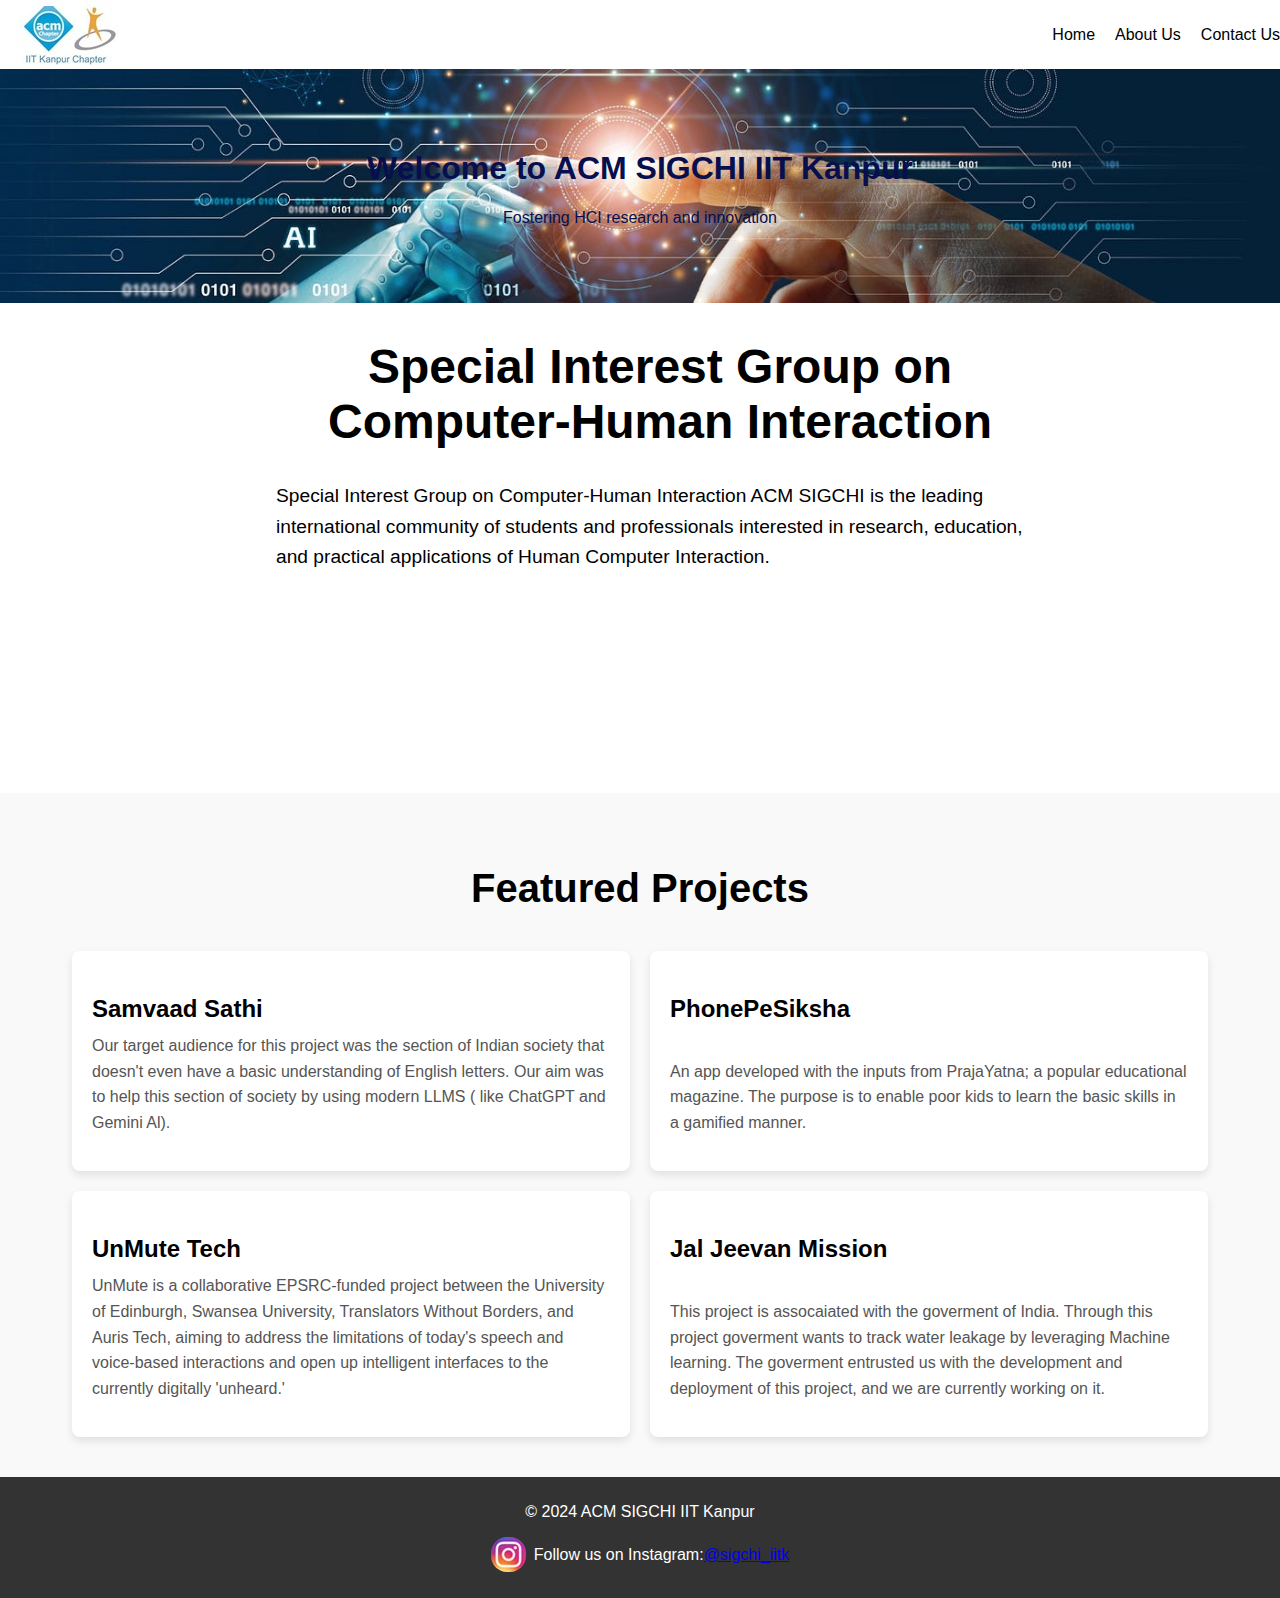
<file: index.html>
<!DOCTYPE html>
<html lang="en">
<head>
    <meta charset="UTF-8">
    <meta name="viewport" content="width=device-width, initial-scale=1.0">
    <title>ACM SIGCHI IIT Kanpur</title>
    <link rel="stylesheet" href="css/styles.css">
</head>
<body>
    <nav>
        <div class="logo"><img src="images/acmiitk.jpeg" alt="ACM SIGCHI IIT Kanpur"></div>
        <ul class="nav-links">
            <li><a href="index.html">Home</a></li>
            <li><a href="about.html">About Us</a></li>
            <li><a href="contact.html">Contact Us</a></li>
        </ul>
    </nav>
    <header>
        <h1>Welcome to ACM SIGCHI IIT Kanpur</h1>
        <p>Fostering HCI research and innovation</p>
    </header>
    <section class="frontpage">
        <h2>Special Interest Group on<br>
            Computer-Human Interaction</h2>
        <p>
            Special Interest Group on
            Computer-Human Interaction
            ACM SIGCHI is the leading international community of students and professionals 
            interested in research, education, and practical applications of Human Computer Interaction.
        </p>
    </section>
    <section class="featured-projects">
        <h2>Featured Projects</h2>
        <div class="projects-grid">
            <div class="project-card">
                <h3>Samvaad Sathi</h3>
                <p>
                    Our target audience for this project was the section of Indian society
                     that doesn't even have a basic understanding of English letters. 
                     Our aim was to help this section of society by using modern LLMS
                     ( like ChatGPT and Gemini Al).
                </p>
            </div>
            <div class="project-card">
                <h3>PhonePeSiksha</h3>
                <p>An app developed with the inputs from PrajaYatna; a popular educational magazine.
                    The purpose is to enable poor kids to learn the basic skills in a gamified manner.
                </p>
            </div>
            <div class="project-card">
                <h3>UnMute Tech</h3>
                <p>UnMute is a collaborative EPSRC-funded project between the University of Edinburgh,
                    Swansea University, Translators Without Borders, and Auris Tech, aiming to address 
                    the limitations of today's speech and voice-based interactions and open up intelligent interfaces to the currently digitally 'unheard.'
                </p>
            </div>
            <div class="project-card">
                <h3>Jal Jeevan Mission</h3>
                <p>This project is assocaiated with the goverment of India.
                    Through this project goverment wants to track water leakage by leveraging
                    Machine learning. The goverment entrusted us with the development and
                    deployment of this project, and we are currently working on it.
                </p>
            </div>
        </div>
    </section>
    <footer>
        <p>&copy; 2024 ACM SIGCHI IIT Kanpur</p>
        <p style="display: flex; align-items: center; justify-content: center;">
            <img style="border-radius: 1rem; margin-right: 8px; vertical-align: middle;" src='./images/iglogo.jpeg' alt="Instagram Logo">
            Follow us on Instagram: <a href="https://www.instagram.com/sigchi.iitk/">@sigchi_iitk</a>
        </p>
    </footer>
    
</body>
</html>
</file>
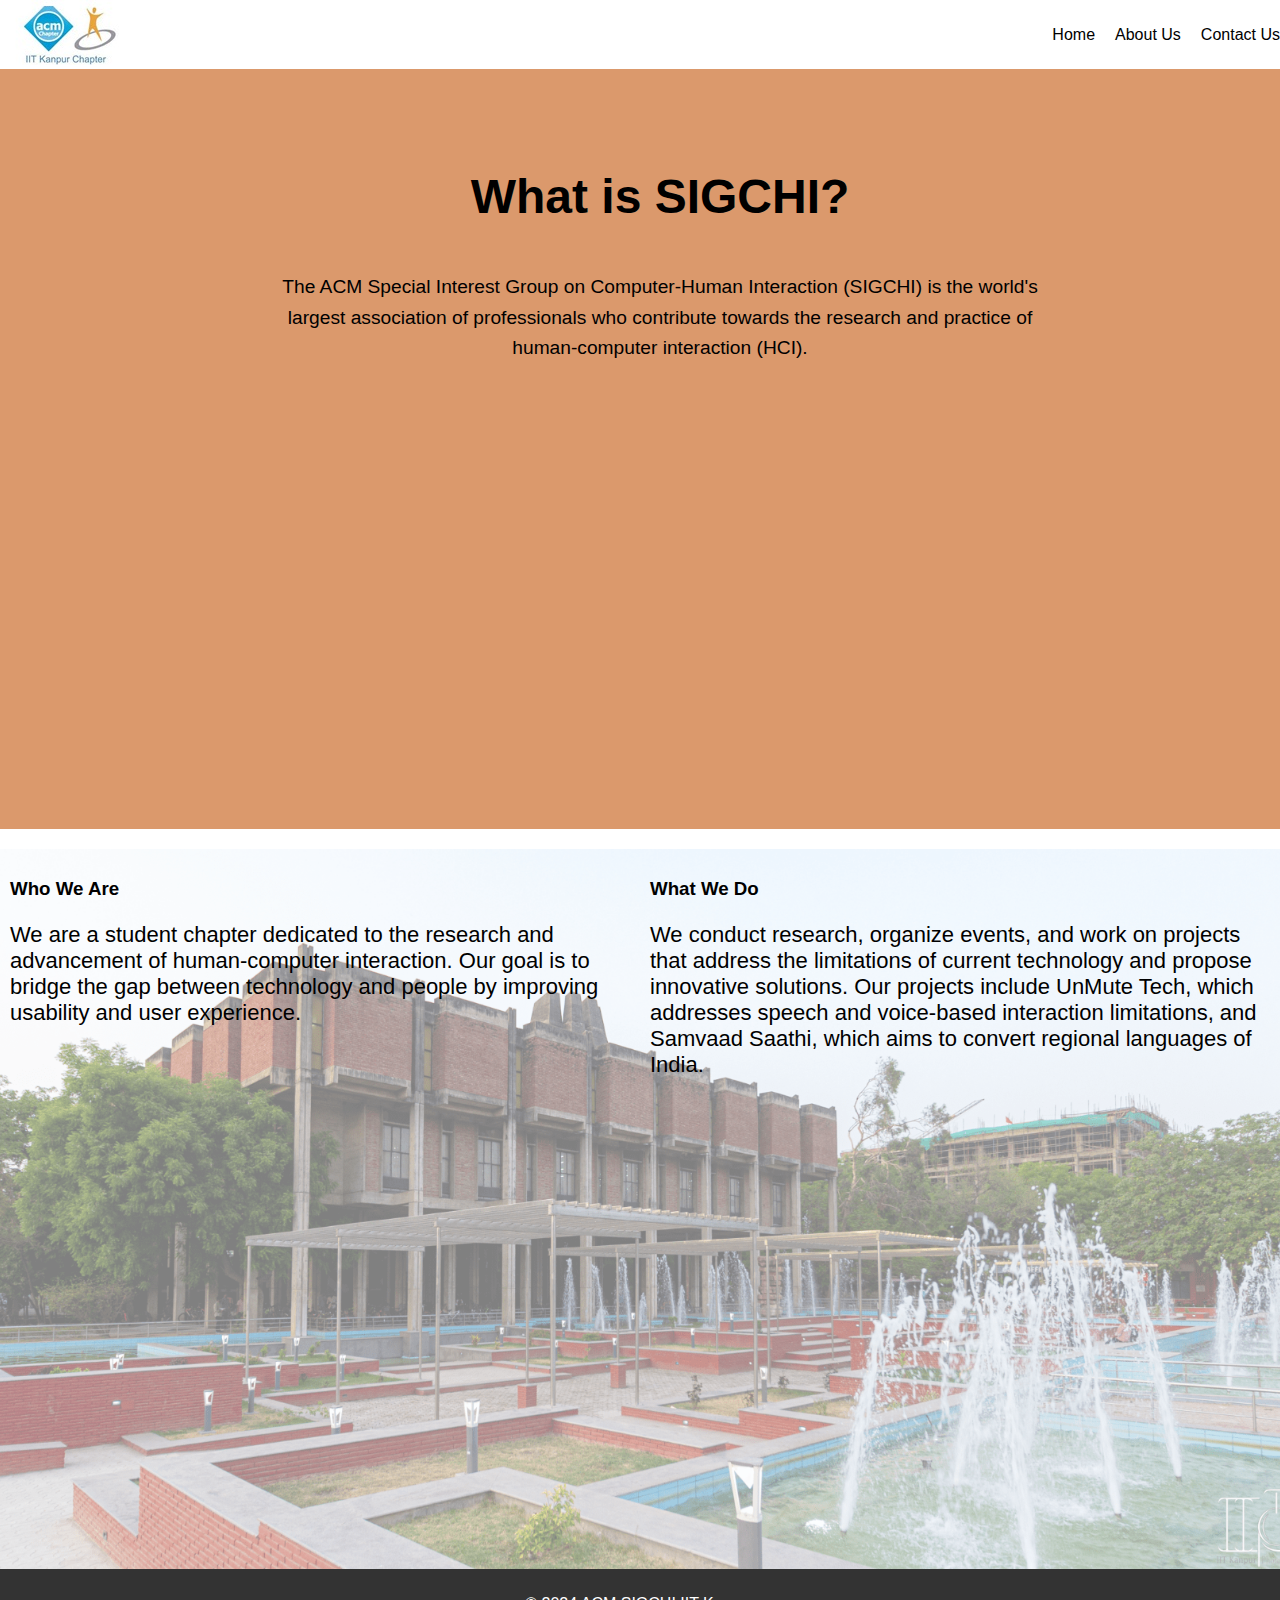
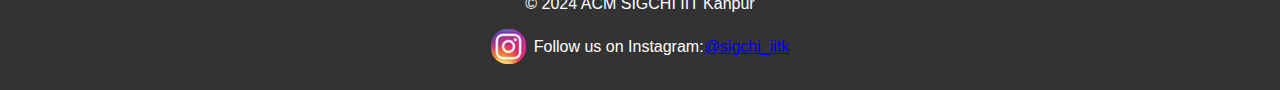
<file: about.html>
<!DOCTYPE html>
<html lang="en">
<head>
    <meta charset="UTF-8">
    <meta name="viewport" content="width=device-width, initial-scale=1.0">
    <title>About Us - ACM SIGCHI IIT Kanpur</title>
    <link rel="stylesheet" href="css/styles.css">
</head>
<body>
    <nav>
        <div class="logo"><img src="images/acmiitk.jpeg" alt="ACM SIGCHI IIT Kanpur"></div>
        <ul class="nav-links">
            <li><a href="index.html">Home</a></li>
            <li><a href="about.html">About Us</a></li>
            <li><a href="contact.html">Contact Us</a></li>
        </ul>
    </nav>
    <div class="aboutUs">
        <h1>What is SIGCHI?</h1>
        <p>
            The ACM Special Interest Group on Computer-Human Interaction
            (SIGCHI) is the world's largest association of professionals
            who contribute towards the research and practice of 
            human-computer interaction (HCI).
        </p>
    </div>
    <main>
        <div id="about" class="page">
            <div id="about1">
                <h3 id="h3">Who We Are</h3>
                <p>We are a student chapter dedicated to the research and advancement of human-computer interaction. Our goal is to bridge the gap between technology and people by improving usability and user experience.</p>
            </div>
            <div id="about1">
                <h3 id="h3">What We Do</h3>
                <p>We conduct research, organize events, and work on projects that address the limitations of current technology and propose innovative solutions. Our projects include UnMute Tech, which addresses speech and voice-based interaction limitations, and Samvaad Saathi, which aims to convert regional languages of India.</p>
            </div>    
        </div>
    </main>
    <footer>
        <p>&copy; 2024 ACM SIGCHI IIT Kanpur</p>
        <p style="display: flex; align-items: center; justify-content: center;">
            <img style="border-radius: 1rem; margin-right: 8px; vertical-align: middle;" src='./images/iglogo.jpeg' alt="Instagram Logo">
            Follow us on Instagram: <a href="https://www.instagram.com/sigchi.iitk/">@sigchi_iitk</a>
        </p>
    </footer>
</body>
</html>
</file>
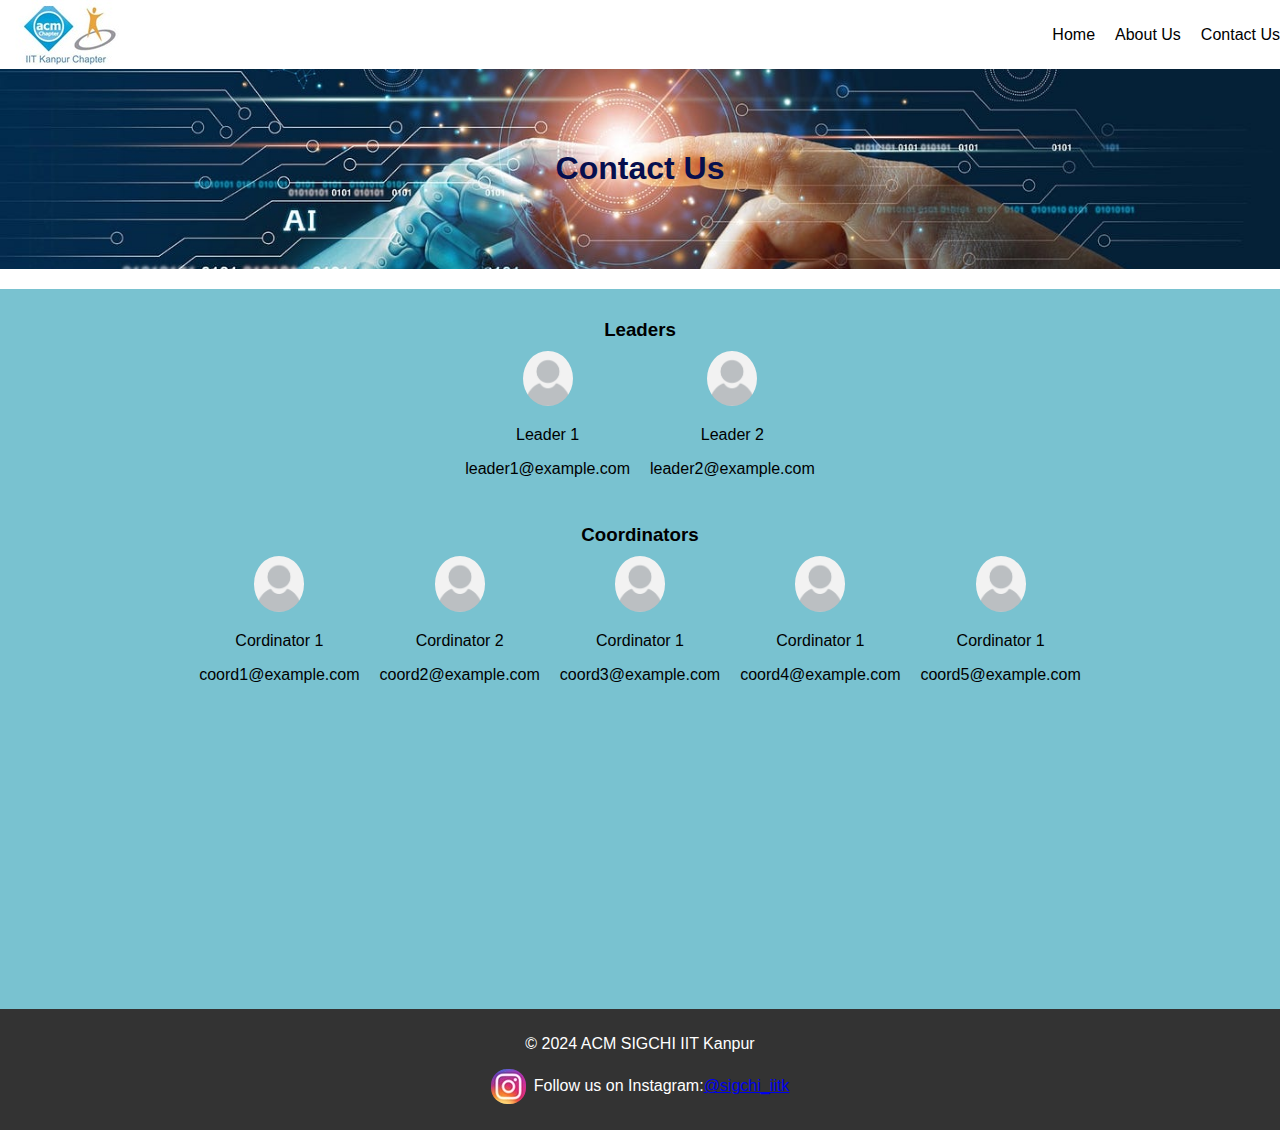
<file: contact.html>
<!DOCTYPE html>
<html lang="en">

<head>
    <meta charset="UTF-8">
    <meta name="viewport" content="width=device-width, initial-scale=1.0">
    <title>Contact Us - ACM SIGCHI IIT Kanpur</title>
    <link rel="stylesheet" href="css/styles.css">
</head>

<body>
    <nav>
        <div class="logo"><img src="images/acmiitk.jpeg" alt="ACM SIGCHI IIT Kanpur"></div>
        <ul class="nav-links">
            <li><a href="index.html">Home</a></li>
            <li><a href="about.html">About Us</a></li>
            <li><a href="contact.html">Contact Us</a></li>
        </ul>
    </nav>
    <header>
        <h1>Contact Us</h1>
    </header>
    <main>
        <div id="contact" class="page">
            <div class="contact-content">
                <h3 class="centered-heading">Leaders</h3>
                <div class="leaders">
                    <div class="leader">
                        <img src="./images/profilePic.png" alt="Leader 1">
                        <p>Leader 1</p>
                        <p>leader1@example.com</p>
                    </div>
                    <div class="leader">
                        <img src="./images/profilePic.png" alt="Leader 2">
                        <p>Leader 2</p>
                        <p>leader2@example.com</p>
                    </div>
                </div>
                <h3 class="centered-heading">Coordinators</h3>
                <div class="coordinators">
                    <div class="coordinator">
                        <img src="./images/profilePic.png" alt="Coordinator 1">
                        <p>Cordinator 1</p>
                        <p>coord1@example.com</p>
                    </div>
                    <div class="coordinator">
                        <img src="./images/profilePic.png" alt="Coordinator 2">
                        <p>Cordinator 2</p>
                        <p>coord2@example.com</p>
                    </div>
                    <div class="coordinator">
                        <img src="./images/profilePic.png" alt="Coordinator 3">
                        <p>Cordinator 1</p>
                        <p>coord3@example.com</p>
                    </div>
                    <div class="coordinator">
                        <img src="./images/profilePic.png" alt="Coordinator 4">
                        <p>Cordinator 1</p>
                        <p>coord4@example.com</p>
                    </div>
                    <div class="coordinator">
                        <img src="./images/profilePic.png" alt="Coordinator 5">
                        <p>Cordinator 1</p>
                        <p>coord5@example.com</p>
                    </div>
                </div>
            </div>
        </div>
    </main>
    <footer>
        <p>&copy; 2024 ACM SIGCHI IIT Kanpur</p>
        <p style="display: flex; align-items: center; justify-content: center;">
            <img style="border-radius: 1rem; margin-right: 8px; vertical-align: middle;" src='./images/iglogo.jpeg' alt="Instagram Logo">
            Follow us on Instagram: <a href="https://www.instagram.com/sigchi.iitk/">@sigchi_iitk</a>
        </p>
    </footer>
</body>

</html>
</file>
<file: css/styles.css>
body {
    font-family: Arial, sans-serif;
    margin: 0;
    padding: 0;
    box-sizing: border-box;
}
nav {
    background-color: #ffffff;
    color: #0a0000;
    display: flex;
    justify-content: space-between;
    align-items: center;
    /* padding: 10px 20px; */
}

.nav-links {
    list-style-type: none;
    display: flex;
    margin: 0;
    padding: 0;
}

.nav-links li {
    margin-left: 20px;
}

.nav-links a {
    color: #000000;
    text-decoration: none;
}

header {
    padding: 60px;
    text-align: center;
    color: #070f4e;
    background-image: url(../images/HCI1.jpg);
    background-size: cover;
    background-repeat: no-repeat; 
    background-position: center center;

}
.frontpage{
    width: 100%;
    height:50vh;
}
.frontpage h2 {
    font-size: 3rem;
    margin-top: 1rem;
    margin-bottom: 2rem;
}

.frontpage p {
    font-size: 1.2rem;
    line-height: 1.6;
    margin-left: 20vmax;
    margin-right: 20vmax;
}

.featured-projects {
    padding: 40px 20px;
    background-color: #f9f9f9;
}

.featured-projects h2 {
    text-align: center;
    margin-bottom: 40px;
    font-size: 2.5rem;
}

.projects-grid {
    display: flex;
    flex-wrap: wrap;
    justify-content: center;
    gap: 20px;
}

.project-card {
    background-color: white;
    border-radius: 8px;
    box-shadow: 0 4px 8px rgba(0, 0, 0, 0.1);
    padding: 20px;
    max-width: 45%;
    box-sizing: border-box;
    flex: 1 1 45%; /* Adjust to fit two cards per row */
    display: flex;
    flex-direction: column;
    justify-content: space-between;
}

.project-card h3 {
    font-size: 1.5rem;
    margin-bottom: 10px; /* Reduce bottom margin */
}

.project-card p {
    font-size: 1rem;
    line-height: 1.6;
    color: #555;
    margin-top: 0; /* Remove top margin */
}

/* Responsive Design */
@media (max-width: 768px) {
    .project-card {
        max-width: 100%;
        flex: 1 1 100%;
    }
}

main {
    margin: 0 auto;
    height: 80vh;
}

#contact {
    background-color: #79c2d0;
}

h2 {
    text-align: center;
}

.centered-heading {
    text-align: center;
    margin-top: 30px;
    margin-bottom: 10px;
}

.leaders, .coordinators {
    display: flex;
    justify-content: center;
    text-align: center;
}

.leader, .coordinator {
    margin-right: 10px;
    margin-left: 10px;
}

.leader img, .coordinator img {
    max-width: 50px;
    border-radius: 50%;
}

.contact-content {
    max-width: 800px;
    margin : 0 auto;
}


.page {
    display: flex;
    width: 100%;
    height: 100%;
    margin: 20px auto;
    position: relative;
    overflow: hidden;
}
.page::before {
    content: "";
    background-image: url(../images/iitkLib.png);
    background-size: cover;
    background-position: center;
    opacity: 0.5;
    position: absolute;
    top: 0;
    left: 0;
    right: 0;
    bottom: 0;
    z-index: -1;
}

.aboutUs {
    text-align: center;
    width: 100%;
    height: 80vh;
    padding: 20px;
    background-color: #db996c;
}

.aboutUs h1 {
    font-size: 3rem;
    margin-top: 5rem;
    margin-bottom: 3rem;
}

.aboutUs p {
    font-size: 1.2rem;
    line-height: 1.6;
    margin-left: 20vmax;
    margin-right: 20vmax;
}


#about1{
    width: 100%;
    position: relative;
    padding: 10px;
}
#about1 p {
    font-size: 22px; /* Increase the font size */
    color: #000; /* Adjust the color if needed */
    z-index: 1; /* Ensures the text is on top */
    position: relative;
}

section {
    padding: 20px;
}

footer {
    background-color: #333;
    color: #fff;
    text-align: center;
    padding: 10px 0;
}
.logo {
    width: 10px
}
</file>
